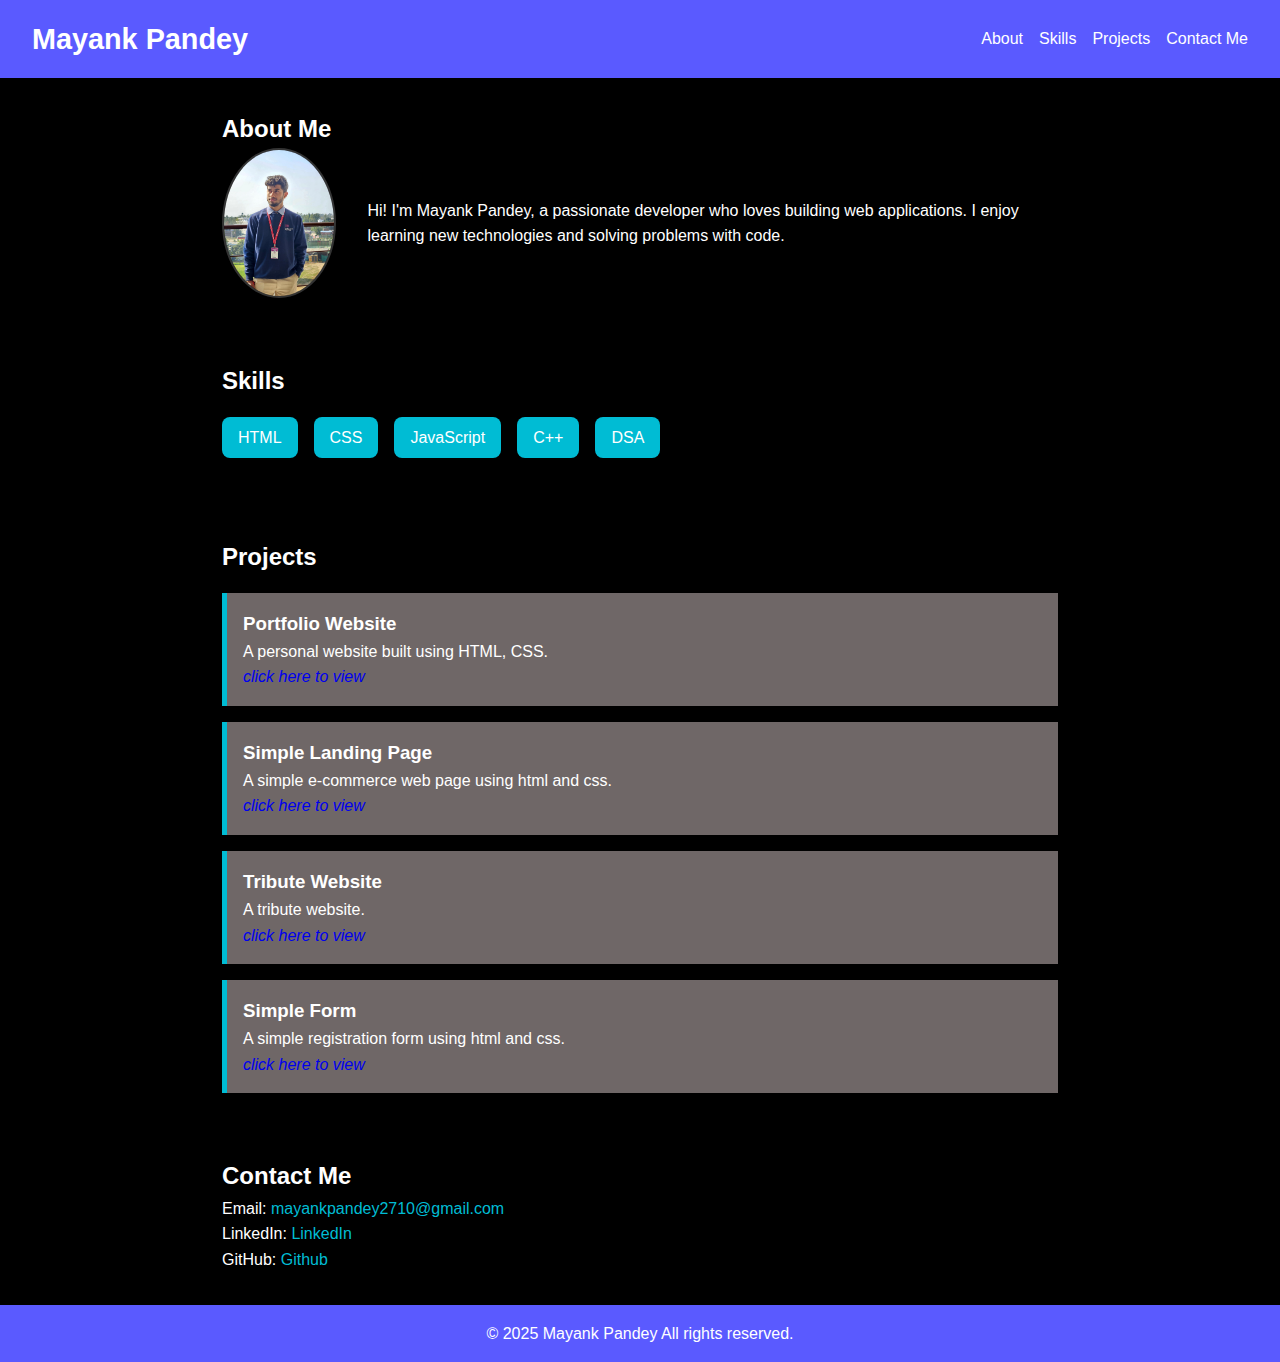
<file: index.html>
<!DOCTYPE html>
<html lang="en">
<head>
  <meta charset="UTF-8" />
  <meta name="viewport" content="width=device-width, initial-scale=1.0"/>
  <title>My Portfolio</title>
  <link rel="stylesheet" href="portfolio.css" />
</head>
<body>
  <header>
    <h1>Mayank Pandey</h1>
    <nav>
      <ul>
        <li><a href="#about">About</a></li>
        <li><a href="#skills">Skills</a></li>
        <li><a href="#projects">Projects</a></li>
        <li><a href="#contact">Contact Me</a></li>
      </ul>
    </nav>
  </header>

  <section id="about">
    <h2>About Me</h2>
    <div class="about-content">
      <img src="image1.jpg.jpg" alt="My Photo" />
      <p>
        Hi! I'm Mayank Pandey, a passionate developer who loves building web applications. I enjoy learning new technologies and solving problems with code.
      </p>
    </div>
  </section>

  <section id="skills">
    <h2>Skills</h2>
    <ul class="skills-list">
      <li>HTML</li>
      <li>CSS</li>
      <li>JavaScript</li>
      <li>C++</li>
      <li>DSA</li>
    </ul>
  </section>

  <section id="projects">
    <h2>Projects</h2>
    
    <div class="project">
      <h3>Portfolio Website</h3>
      <p>A personal website built using HTML, CSS. <a href="index.html"> click here to view</a></p>
    </div>

    <div class="project">
      <h3>Simple Landing Page</h3>
      <p>A simple e-commerce web page using html and css. <a href="simple landing page.html"> click here to view</a></p>
    </div> 

    <div class="project">
      <h3>Tribute Website</h3>
      <p>A tribute website. <a href="Tribute.html"> click here to view</a></p>
    </div> 

    <div class="project">
      <h3>Simple Form</h3>
      <p>A simple registration form using html and css. <a href="Form.html"> click here to view</a></p>
    </div> 
  </section>

  <section id="contact">
    <h2>Contact Me</h2>
    <p>Email: <a href="mailto:mayankpandey2710@gmail.com">mayankpandey2710@gmail.com</a></p>

    <p>LinkedIn: <a href="https://linkedin.com/in/mayank-pandey-696779322">LinkedIn</a></p>
    <p>GitHub: <a href="https://github.com/mayankpandey2710">Github</a></p>
  </section>

  <footer>
    <p>&copy; 2025 Mayank Pandey All rights reserved.</p>
  </footer>
</body>
</html>
</file>
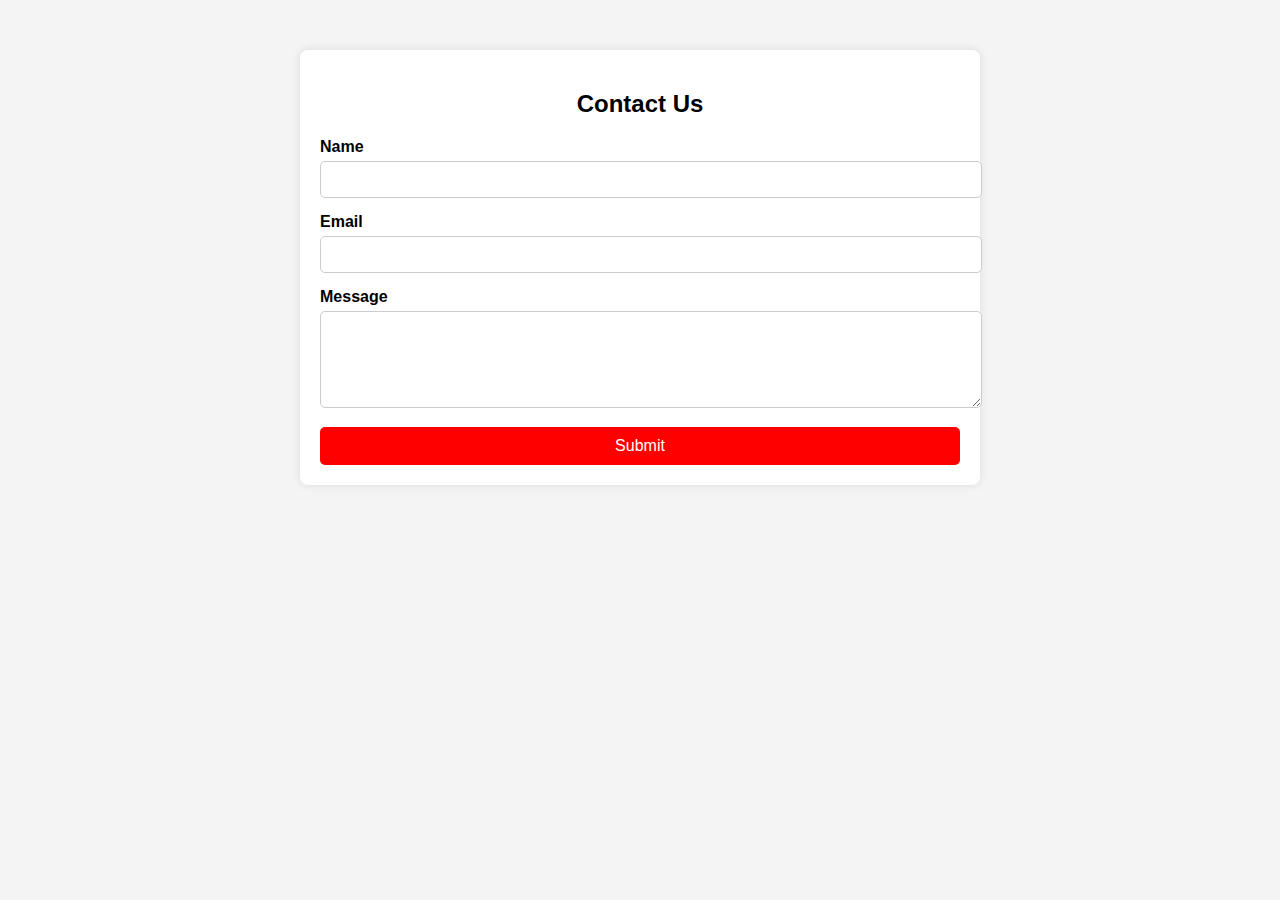
<file: contact.html>
<!DOCTYPE html>
<html lang="en">
<head>
    <meta charset="UTF-8">
    <meta name="viewport" content="width=device-width, initial-scale=1.0">
    <title>Contact Form</title>
    <style>
        body {
            font-family: Arial, sans-serif;
            background-color: #f4f4f4;
            margin: 0;
            padding: 0;
        }

        .container {
            width: 50%;
            margin: 50px auto;
            background: white;
            padding: 20px;
            border-radius: 8px;
            box-shadow: 0 0 10px rgba(0, 0, 0, 0.1);
        }

        h2 {
            text-align: center;
        }

        .form-group {
            margin-bottom: 15px;
        }

        label {
            display: block;
            margin-bottom: 5px;
            font-weight: bold;
        }

        input, textarea {
            width: 100%;
            padding: 10px;
            border: 1px solid #ccc;
            border-radius: 5px;
        }

        button {
            width: 100%;
            padding: 10px;
            background:rgb(255, 0, 0);
            color: white;
            border: none;
            border-radius: 5px;
            cursor: pointer;
            font-size: 16px;
        }

        button:hover {
            background: #218838;
        }
    </style>
</head>
<body>

    <div class="container">
        <h2>Contact Us</h2>
        <form>
            <div class="form-group">
                <label for="name">Name</label>
                <input type="text" id="name" name="name" required>
            </div>

            <div class="form-group">
                <label for="email">Email</label>
                <input type="email" id="email" name="email" required>
            </div>

            <div class="form-group">
                <label for="message">Message</label>
                <textarea id="message" name="message" rows="5" required></textarea>
            </div>

            <button type="submit">Submit</button>
        </form>
    </div>

</body>
</html>
</file>
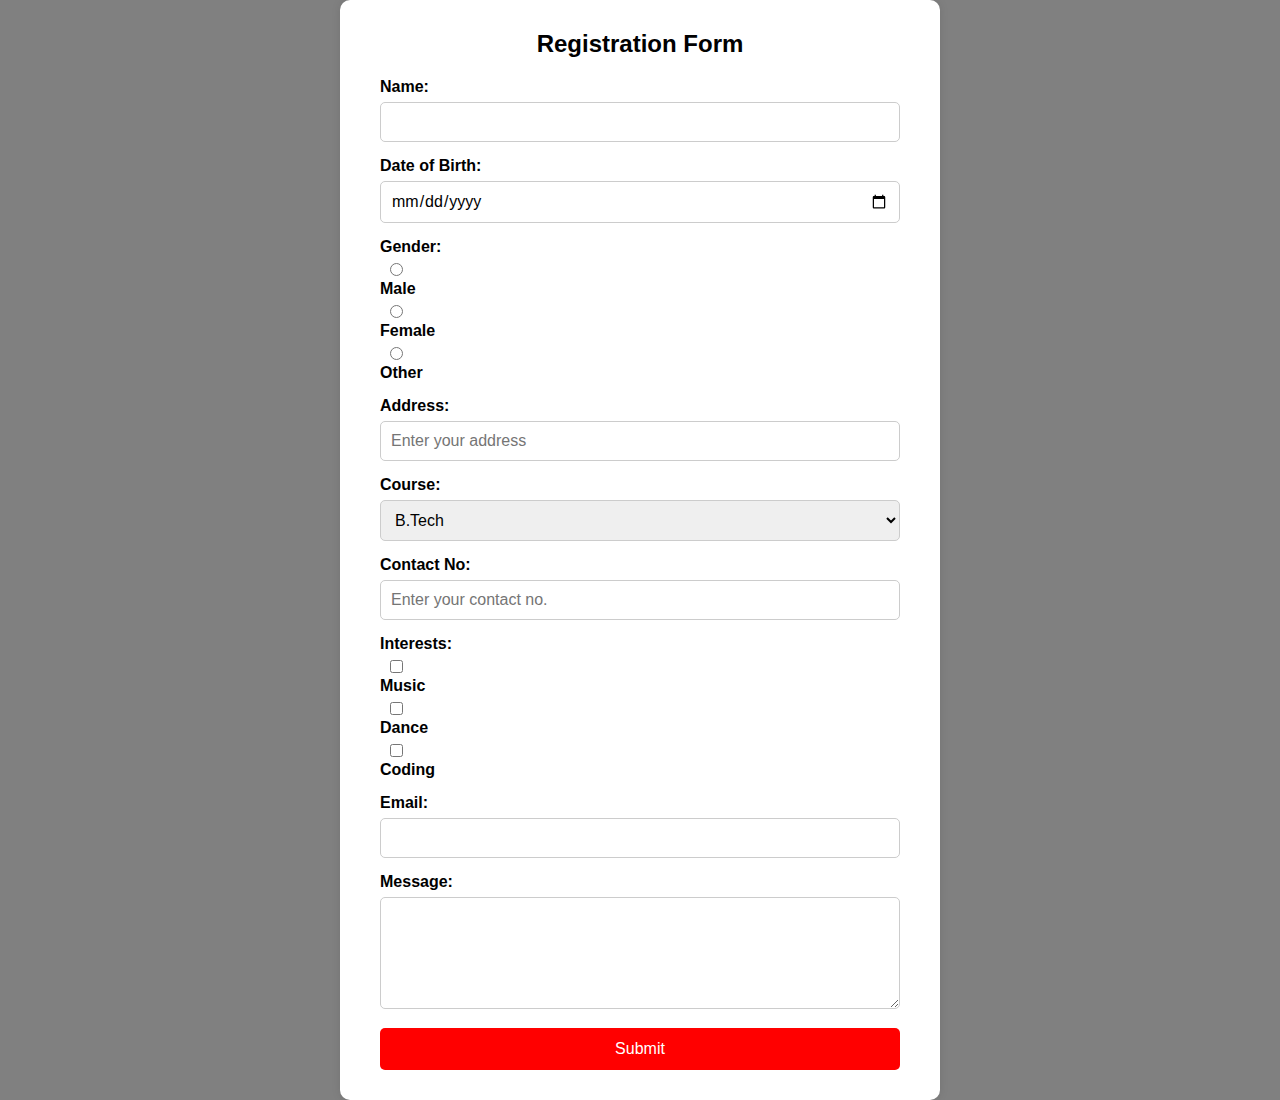
<file: FORM.html>
<!DOCTYPE html>
<html lang="en">
<head>
    <meta charset="UTF-8">
    <meta name="viewport" content="width=device-width, initial-scale=1.0">
    <title>Form</title>
    <link rel="stylesheet" href="FORM.css">
</head>
<body>

    <div class="container">
        <h2>Registration Form</h2>
        <form method="post">
            <div class="form-group">
                <label for="name">Name:</label>
                <input type="text" id="name" name="name" required>
            </div>

            <div class="form-group">
                <label for="dob">Date of Birth:</label>
                <input type="date" id="dob" name="dob" required>
            </div>

            <div class="form-group">
                <label>Gender:</label>
                <input type="radio" id="male" name="gender" value="male">
                <label for="male">Male</label>

                <input type="radio" id="female" name="gender" value="female">
                <label for="female">Female</label>

                <input type="radio" id="other" name="gender" value="other">
                <label for="other">Other</label>
            </div>

            <div class="form-group">
                <label for="address">Address:</label>
                <input type="text" id="address" name="address" placeholder="Enter your address">
            </div>

            <div class="form-group">
                <label for="course">Course:</label>
                <select name="course" id="course">
                    <option value="BTech">B.Tech</option>
                    <option value="BCA">BCA</option>
                    <option value="BCom">B.Com</option>
                    <option value="BBA">BBA</option>
                    <option value="BA">BA</option>
                    <option value="MTech">M.Tech</option>
                    <option value="MCA">MCA</option>
                    <option value="MCom">M.Com</option>
                    <option value="MBA">MBA</option>
                    <option value="MA">MA</option>
                </select>
            </div>

            <div class="form-group">
                <label for="contact">Contact No:</label>
                <input type="text" id="contact" name="contact" placeholder="Enter your contact no.">
            </div>

            <div class="form-group">
                <label>Interests:</label>
                <input type="checkbox" id="music" name="interests" value="Music">
                <label for="music">Music</label>

                <input type="checkbox" id="dance" name="interests" value="Dance">
                <label for="dance">Dance</label>

                <input type="checkbox" id="coding" name="interests" value="Coding">
                <label for="coding">Coding</label>
            </div>

            <div class="form-group">
                <label for="email">Email:</label>
                <input type="email" id="email" name="email" required>
            </div>

            <div class="form-group">
                <label for="message">Message:</label>
                <textarea id="message" name="message" rows="5" required></textarea>
            </div>

            <button type="submit">Submit</button>
        </form>
    </div>

</body>
</html>
</file>
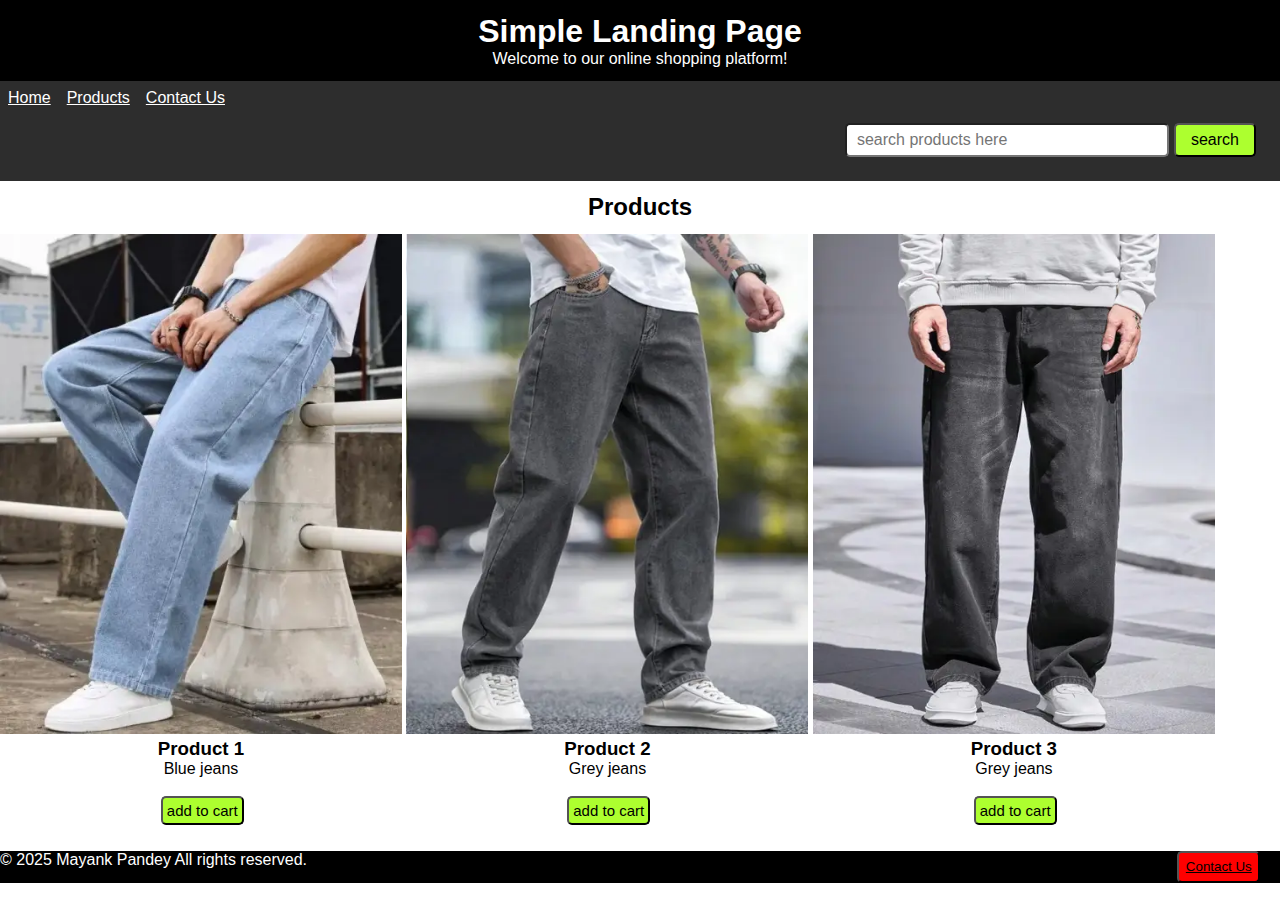
<file: simple landing page.html>
<!DOCTYPE html>
<html lang="en">
<head>
    <meta charset="UTF-8">
    <meta name="viewport" content="width=device-width, initial-scale=1.0">
    <title>Simple Landing Page</title>
    <link rel="stylesheet" href="landing page.css">
</head>
<body>
    <header>
        <h1>Simple Landing Page</h1>
        <p>Welcome to our online shopping platform!</p>
   </header>

    <section id="navbar"><nav> 
        <ul>
            <li><a href="#home">Home</a></li>
            <li><a href="#products">Products</a></li>
            <li><a href="#contact">Contact Us</a></li>
           </ul>

            <section id="home">
       <div class="search_bar">
        <input type="text" id="search_box" placeholder="search products here" >
        <button id="button">search</button>
       </div>
    </nav>
 </section>
 </section>

 <section id="products"> <h2>Products</h2>

    <ul>
        <li>
        <img src="jeans1.webp" alt="jeans image" height="500px" width="402px">    

            <h3>Product 1</h3>
        <p>Blue jeans</p> <br>
        <button class="add"> add to cart</button>
    </li>
        <li>
            <img src="jeans2.webp" alt="jeans image" height="500px" width="402px" >
            <h3>Product 2</h3>
        <p>Grey jeans</p><br>
         <button class="add"> add to cart</button>
    </li>

         <li>
            <img src="image3.webp" alt="jeans image" height="500px" width="402px">
            <h3>Product 3</h3> 
        <p>Grey jeans</p> <br>
         <button class="add"> add to cart</button>

    </li>
    </ul>
 </section>
  <footer>
    <p>&copy; 2025 Mayank Pandey All rights reserved.</p>
    <button id="contact"><a href="contact.html">Contact Us</a></button>
  </footer>

</body>
</html>
</file>
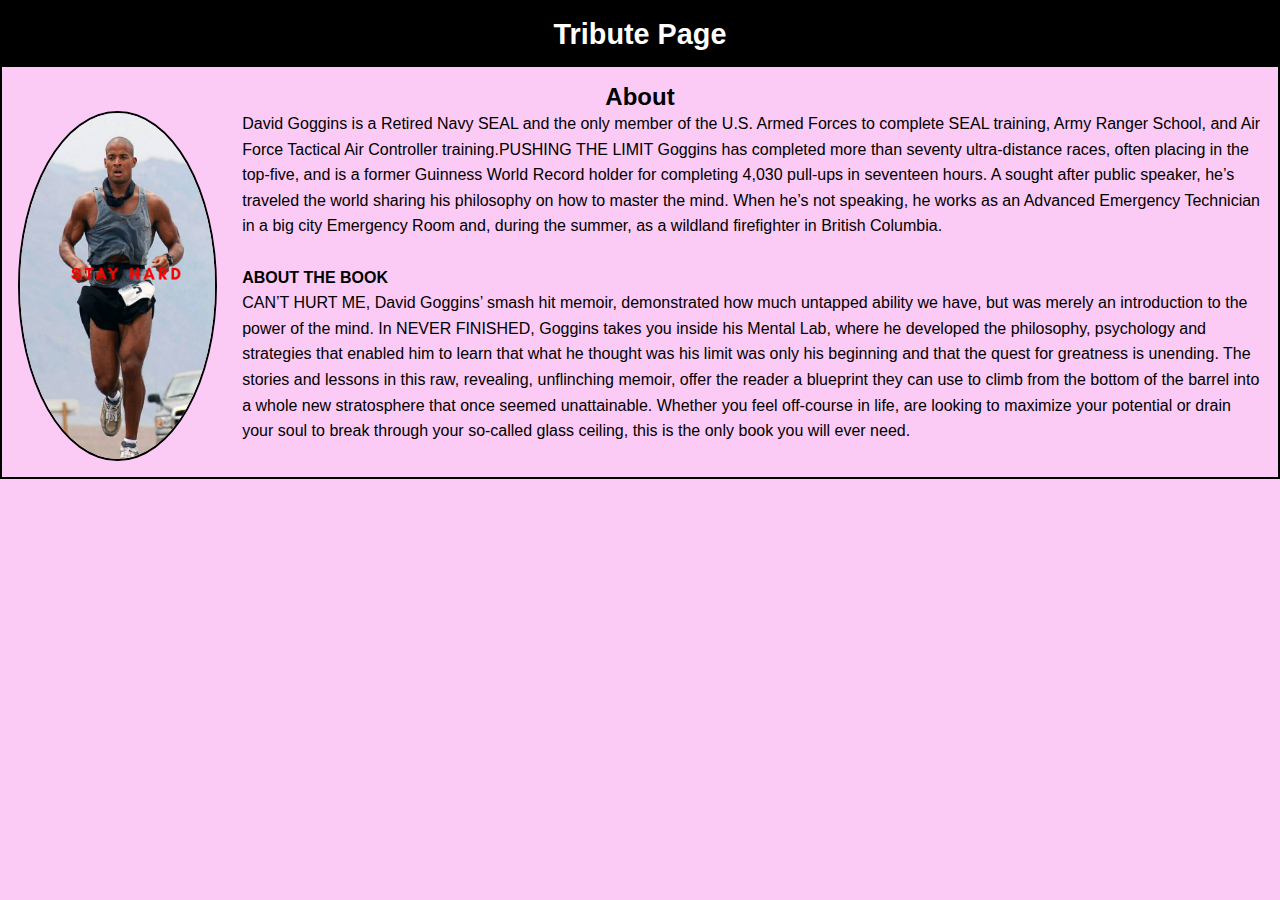
<file: Tribute.html>
<!DOCTYPE html>
<html lang="en">
<head>
    <meta charset="UTF-8">
    <meta name="viewport" content="width=device-width, initial-scale=1.0">
    <title>Tribute Page</title>
<link rel="stylesheet" href="Tribute.css">
</head>
<body>
    <header>
        <h1>Tribute Page</h1>
    </header>

<section id="about">
     <h2  style="text-align: center;
     background-color: rgb(251, 203, 245);">About</h2>

     <div class="about_container">  
<img src="David.jpg" alt="David Goggins">


<p> David Goggins is a Retired Navy SEAL and the only member of the U.S. Armed Forces to 
    complete SEAL training, Army Ranger School, and Air Force Tactical Air Controller 
    training.PUSHING THE LIMIT Goggins has completed more than seventy ultra-distance 
    races, often placing in the top-five, and is a former Guinness World Record holder
     for completing 4,030 pull-ups in seventeen hours. A sought after public speaker,
      he’s traveled the world sharing his philosophy on how to master the mind. When
       he’s not speaking, he works as an Advanced Emergency Technician in a big city
        Emergency Room and, during the summer, as a wildland firefighter in British 
        Columbia. <br> <br>
   
<b>ABOUT THE BOOK</b> <br>
CAN’T HURT ME, David Goggins’ smash hit memoir, demonstrated how much untapped ability 
we have, but was merely an introduction to the power of the mind. In NEVER FINISHED, 
Goggins takes you inside his Mental Lab, where he developed the philosophy, psychology 
and strategies that enabled him to learn that what he thought was his limit was only his
 beginning and that the quest for greatness is unending. The stories and lessons in this
  raw, revealing, unflinching memoir, offer the reader a blueprint they can use to climb 
  from the bottom of the barrel into a whole new stratosphere that once seemed unattainable.
   Whether you feel off-course in life, are looking to maximize your potential or drain your
soul to break through your so-called glass ceiling, this is the only book you will ever need.
</p>
</div>
</section>
</body>
</html>
</file>
<file: portfolio.css>
* {
  margin: 0;
  padding: 0;
  box-sizing: border-box;
  font-family: sans-serif;
}

body {
  line-height: 1.6;
  background-color: #000000;
  color: #ffffff;
}

header {
  background-color:rgb(90, 90, 255);
  color: rgb(255, 255, 255);
  padding: 1rem 2rem;
  display: flex;
  justify-content: space-between;
  align-items: center;
}

header h1 {
  font-size: 1.8rem;
}

nav ul {
  list-style: none;
  display: flex;
  gap: 1rem;
}

nav a {
  color: rgb(255, 255, 255);
  text-decoration: none;
  transition: color 0.3s ease;
}

nav a:hover {
  color: #ff0101;
}

section {
  padding: 2rem;
  max-width: 900px;
  margin: auto;
}

.about-content {
  display: flex;
  align-items: center;
  gap: 2rem;
}

.about-content img {
  width: 150px;
  height: 150px;
  border-radius: 50%;
  object-fit: cover;
  border: 2px solid #333;
}



.skills-list {
  display: flex;
  flex-wrap: wrap;
  gap: 1rem;
  padding: 1rem 0;
  justify-content: flex-start;
}

.skills-list li {
  background-color: #00bcd4;
  color: rgb(255, 255, 255);
  padding: 0.5rem 1rem;
  border-radius: 8px;
  list-style: none;
  transition: transform 0.3s ease, box-shadow 0.3s ease;
  cursor: pointer;
  display: inline-block;
  width: auto; 
  white-space: nowrap; 
}

.skills-list li:hover {
  transform: scale(1.3);
  box-shadow: 0 4px 10px rgba(0, 0, 0, 0.2);
}

.project {
  background-color: #6f6767;
  padding: 1rem;
  margin-top: 1rem;
  border-left: 5px solid #00bcd4;
  box-shadow: 0 2px 4px rgba(0,0,0,0.1);
   transition: transform 0.3s ease, box-shadow 0.3s ease;
  cursor: pointer;
   
}

.project:hover{
     transform: scale(1.1);
  box-shadow: 0 4px 10px rgba(0, 0, 0, 0.2);
}

#contact a {
  color: #00bcd4;
  text-decoration: none;
}

footer {
  text-align: center;
  padding: 1rem;
  background-color:rgb(90, 90, 255);
  color: white;
}

.project a{
  display: flex;
  font-style: italic;
  text-decoration: none;
}

.project a:hover{
  color: #ff0101;
}
</file>
<file: FORM.css>
/* FORM.css */

* {
    box-sizing: border-box;
    margin: 0;
    padding: 0;
    font-family: Arial, sans-serif;
}

body {
    color: rgb(0, 0, 0);
    background-color: grey;
    display: flex;
    justify-content: center;
    align-items: center;
    min-height: 100vh;
}

.container {
    background-color: rgb(255, 255, 255);
    padding: 30px 40px;
    border-radius: 10px;
    box-shadow: 0 0 10px rgba(0, 0, 0, 0.1);
    width: 100%;
    max-width: 600px;
}

h2 {
    text-align: center;
    margin-bottom: 20px;
    color: #000000;
}

.form-group {
    margin-bottom: 15px;
}

label {
    display: block;
    margin-bottom: 6px;
    font-weight: bold;
    color: #000000;
}

input[type="text"],
input[type="email"],
input[type="date"],
textarea,
select {
    width: 100%;
    padding: 10px;
    border: 1px solid #ccc;
    border-radius: 5px;
    font-size: 1rem;
}

input[type="radio"],
input[type="checkbox"] {
    margin-right: 5px;
    margin-left: 10px;
}

textarea {
    resize: vertical;
}

button {
    display: block;
    width: 100%;
    background-color: #ff0000;
    color: white;
    padding: 12px;
    font-size: 1rem;
    border: none;
    border-radius: 5px;
    cursor: pointer;
    margin-top: 10px;
}

button:hover {
    background-color: yellowgreen;
}

/* Responsive adjustments */
@media (max-width: 600px) {
    .container {
        padding: 20px;
    }
}
</file>
<file: landing page.css>
*{
    padding: 0;
    margin: 0;
}

body{
    font-family: sans-serif;
    margin: 0;
    padding: 0;
}

header{
    padding: 1%;
    color: white;
    background-color: rgb(0, 0, 0);
   text-align: center;
}


#navbar{
    padding: 0.5rem;
    background-color: rgb(45, 45, 45);
  
}

nav ul{
    display: flex;
   list-style: none;
   gap: 1rem;
}

nav ul a{
    color: white;
}

nav ul a:hover{
    color: red;
}

#home{
    text-align: right;
}


#button{
    
    background-color: greenyellow;
    color: rgb(0, 0, 0);
}
#search_box {
    width: 300px;       
    height: 20px;      
    font-size: 16px;    
     padding: 5px 10px; 
     border-radius: 5px; 
}

#button {
         
    font-size: 16px;     
    padding: 5px 15px;    
    margin-left: 5px;    
    border-radius: 5px; 
    background-color: greenyellow;
    color: black;
    cursor: pointer;      
}

.search_bar {
    display: flex;
    justify-content: flex-end;
    padding: 1rem;
}

#products{
    margin:left 5%s;
}

#products h2{
    margin: 1%;
    text-align: center;
}

#products ul{
    list-style: none;
}

#products ul li{
  display: inline-table;
  padding: right 0;
}

#products h3{
text-align: center;
}

#products p{
text-align: center;
}

.add{
    color: rgb(0, 0, 0);
    background-color: greenyellow;
    margin-left: 40%;
    border-radius: 5px;
  font-size: 15px;
  padding: 1%;
}

footer{
    margin-top: 2%;
    color: white;
    background-color: black;
    display: flex;
  
}

footer button{
    background-color: rgb(255, 0, 0) ;
    padding: 0.5%;
    margin-left: 68%;
    border-radius: 5px;
}

footer button a{
    color: black;
}

footer button:hover{
    background-color:greenyellow;
}
</file>
<file: Tribute.css>
*{
    margin: 0;
    padding: 0;
    box-sizing: border-box;
    font-family: sans-serif;
}

body{
    color: black;
    background-color: rgb(251, 203, 245);
    border: solid black 2px;
}

header{
    background-color: black;
    color: white;
    text-align: center;
    padding: 1rem 2rem;
    justify-content: space-between;
}

header h1{
    font-size: 1.8rem;
}

section{
    margin:1rem;
    padding:0;
}

.about_container{
    margin: 0;
    padding: 0;
    display: flex;
    line-height: 1.6rem;
    gap: 1.6rem;
}
.about_container img{
    height: 350px;
    width: 200px; ;
    border-radius:50% ;
    object-fit:cover ;
    border:2px solid black;
}
</file>
